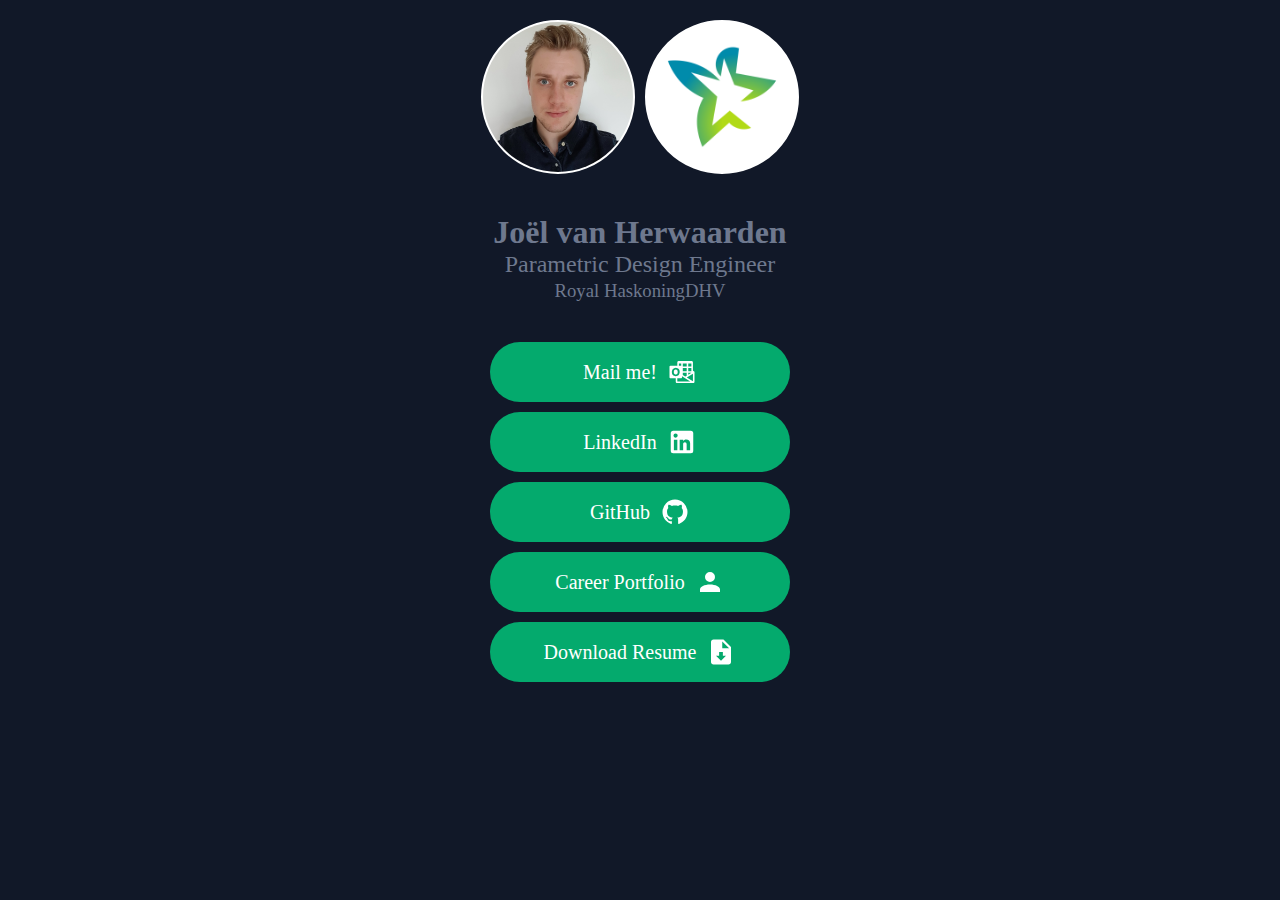
<file: index.html>
<html lang="en">
<head>
    <meta charset="UTF-8">
    <meta name="viewport" content="width=device-width, initial-scale=1.0">
    <title>Connect with Joël!</title>
    <link 
        rel="stylesheet"
        href="./styles.css">
</head>
<body>
	<script src="./script.js"></script>
	<div class="imagesBanner">
		<div class="image-container" >
		<img class="rounded-image" src="./Images/profilePicture.jpg" alt="ProfilePicture" style="position:relative; bottom:30px;">
	</div>
		<div class="image-container">
		<img class="rounded-image" src="./Images/Company.png" alt="Company" style="position:relative; top:10.px;">
	</div>
	</div>
	
	<div class="titlecontainer">
		<div style="margin-top:0px">
			<h1>Joël van Herwaarden</h1>
			<h2>Parametric Design Engineer</h2>
			<h3>Royal HaskoningDHV</h3>
		</div>
	</div>  
	
	<div class="container">
		<button class="icon-button" id="showPopup" onclick="copyToClipboard('joel.van.herwaarden@rhdhv.com')">
			<span class="button-text">Mail me!</span>
			<svg class="icon" width="30" height="30" viewBox="0 0 24 24">
			<!-- Your SVG icon path here -->
			<path d="M8.56 12.03Q8.56 12.41 8.5 12.76 8.39 13.1 8.2 13.38 8 13.65 7.71 13.81 7.41 13.97 7 13.97 6.58 13.97 6.29 13.8 6 13.63 5.81 13.35 5.62 13.07 5.54 12.72 5.45 12.37 5.45 12 5.45 11.64 5.54 11.28 5.62 10.93 5.81 10.65 6 10.37 6.31 10.2 6.61 10.03 7.03 10.03 7.46 10.03 7.75 10.2 8.05 10.38 8.23 10.66 8.41 10.95 8.5 11.3 8.56 11.66 8.56 12.03M22 12V19.81Q22 20.2 21.73 20.5 21.45 20.75 21.06 20.75H7.94Q7.55 20.75 7.27 20.5 7 20.2 7 19.81V17H2.83Q2.5 17 2.24 16.76 2 16.5 2 16.17V7.83Q2 7.5 2.24 7.24 2.5 7 2.83 7H8.25V4.13Q8.25 3.76 8.5 3.5 8.76 3.25 9.13 3.25H19.87Q20.24 3.25 20.5 3.5 20.75 3.76 20.75 4.13V11.04L21.79 11.64H21.8Q21.88 11.7 21.94 11.8 22 11.89 22 12M17 5.13V7.63H19.5V5.13M17 8.88V11.38H19.5V8.88M17 12.63V14.15L19.54 12.63M12.63 5.13V7.63H15.75V5.13M12.63 8.88V11.38H15.75V8.88M12.63 12.63V14.32L14.64 15.56L15.75 14.9V12.63M9.5 5.13V7H11.27Q11.33 7 11.38 7.04V5.12M7 15.32Q7.73 15.32 8.32 15.06 8.9 14.8 9.31 14.35 9.71 13.9 9.91 13.28 10.12 12.66 10.13 11.94 10.13 11.25 9.92 10.65 9.72 10.06 9.32 9.62 8.93 9.18 8.37 8.93 7.8 8.68 7.08 8.68 6.31 8.68 5.71 8.93 5.12 9.18 4.71 9.63 4.3 10.09 4.09 10.71 3.88 11.34 3.88 12.08 3.88 12.78 4.09 13.38 4.31 13.97 4.71 14.4 5.11 14.83 5.68 15.08 6.26 15.32 7 15.32M8.25 19.5H18.57L12 15.4V16.17Q12 16.5 11.76 16.76 11.5 17 11.17 17H8.25M20.75 19.39V13.36L15.83 16.31Z" /></svg>
		</button>
	
		<button class="icon-button" onclick="OpenLinkedIn()">
			<span class="button-text">LinkedIn</span>
			<svg class="icon" width="30" height="30" viewBox="0 0 24 24">
			<!-- Your SVG icon path here -->
			<path d="M19 3A2 2 0 0 1 21 5V19A2 2 0 0 1 19 21H5A2 2 0 0 1 3 19V5A2 2 0 0 1 5 3H19M18.5 18.5V13.2A3.26 3.26 0 0 0 15.24 9.94C14.39 9.94 13.4 10.46 12.92 11.24V10.13H10.13V18.5H12.92V13.57C12.92 12.8 13.54 12.17 14.31 12.17A1.4 1.4 0 0 1 15.71 13.57V18.5H18.5M6.88 8.56A1.68 1.68 0 0 0 8.56 6.88C8.56 5.95 7.81 5.19 6.88 5.19A1.69 1.69 0 0 0 5.19 6.88C5.19 7.81 5.95 8.56 6.88 8.56M8.27 18.5V10.13H5.5V18.5H8.27Z" />
			</svg>
		</button>
		
		<button class="icon-button" onclick="OpenGithub()">
			<span class="button-text">GitHub</span>
			<svg class="icon" width="30" height="30" viewBox="0 0 24 24">
			<!-- Your SVG icon path here -->
			<path d="M12,2A10,10 0 0,0 2,12C2,16.42 4.87,20.17 8.84,21.5C9.34,21.58 9.5,21.27 9.5,21C9.5,20.77 9.5,20.14 9.5,19.31C6.73,19.91 6.14,17.97 6.14,17.97C5.68,16.81 5.03,16.5 5.03,16.5C4.12,15.88 5.1,15.9 5.1,15.9C6.1,15.97 6.63,16.93 6.63,16.93C7.5,18.45 8.97,18 9.54,17.76C9.63,17.11 9.89,16.67 10.17,16.42C7.95,16.17 5.62,15.31 5.62,11.5C5.62,10.39 6,9.5 6.65,8.79C6.55,8.54 6.2,7.5 6.75,6.15C6.75,6.15 7.59,5.88 9.5,7.17C10.29,6.95 11.15,6.84 12,6.84C12.85,6.84 13.71,6.95 14.5,7.17C16.41,5.88 17.25,6.15 17.25,6.15C17.8,7.5 17.45,8.54 17.35,8.79C18,9.5 18.38,10.39 18.38,11.5C18.38,15.32 16.04,16.16 13.81,16.41C14.17,16.72 14.5,17.33 14.5,18.26C14.5,19.6 14.5,20.68 14.5,21C14.5,21.27 14.66,21.59 15.17,21.5C19.14,20.16 22,16.42 22,12A10,10 0 0,0 12,2Z" />
			</svg>
		</button>
		
		<button class="icon-button" onclick="showPopupButton('Coming soon!', '1e90ff')">
			<span class="button-text">Career Portfolio</span>
			<svg class="icon" width="30" height="30" viewBox="0 0 24 24">
			<!-- Your SVG icon path here -->
			<path d="M12,4A4,4 0 0,1 16,8A4,4 0 0,1 12,12A4,4 0 0,1 8,8A4,4 0 0,1 12,4M12,14C16.42,14 20,15.79 20,18V20H4V18C4,15.79 7.58,14 12,14Z" /></svg>
		</button>
    
		<button class="icon-button" onclick="downloadResume()">
			<span class="button-text">Download Resume</span>
			<svg class="icon" width="30" height="30" viewBox="0 0 24 24">
			<!-- Your SVG icon path here -->
		  <path d="M14,2H6C4.89,2 4,2.89 4,4V20C4,21.11 4.89,22 6,22H18C19.11,22 20,21.11 20,20V8L14,2M12,19L8,15H10.5V12H13.5V15H16L12,19M13,9V3.5L18.5,9H13Z" /></svg>
	  </button>
  </div>
	
	<div id="popupContainer">
    <h3 id="popupText"></h3>
  </div>


  <script>
    
  function OpenLinkedIn() {
    const url = 'https://www.linkedin.com/in/joel-van-herwaarden/'; // Replace with your desired URL
    window.open(url, '_blank');
  }
    
  function OpenGithub() {
    const url = 'https://github.com/JoelvanHerwaarden'; // Replace with your desired URL
    window.open(url, '_blank');
  }
    
  function copyToClipboard(text) {
    // Create a temporary input element
    const tempInput = document.createElement('input');
    tempInput.value = text;
    document.body.appendChild(tempInput);

    // Select the text inside the input field
    tempInput.select();
    document.execCommand('copy'); // Copy the selected text to the clipboard

    // Clean up: remove the temporary input element
    document.body.removeChild(tempInput);

    // Alert the user
    showPopupButton(`Copied ${text}!`, '#04aa6d');
}
  function Comingsoon() {
    // Alert the copied text
    alert("Coming Soon!");
  }
  JavaScript

function showPopupButton(text, color) {
    // Get the reference to the element with ID "popupText"
    const popupTextElement = document.getElementById("popupText");

    // Update the text content
    popupTextElement.textContent = text;

    // Show the popup
    popupContainer.style.display = 'block';
    popupContainer.style.backgroundColor  = color;

    // Hide the popup after 5 seconds
    setTimeout(() => {
        popupContainer.style.display = 'none';
    }, 2000);
}
function downloadResume() {
            // Replace 'path_to_your_pdf.pdf' with the actual path to your PDF file
            const pdfUrl = './Resources/Resume_Joel_van_Herwaarden.pdf';

            // Trigger the download
            // window.location.href = pdfUrl;
            window.open(pdfUrl, '_blank');
        }
  </script>
</body>
</file>
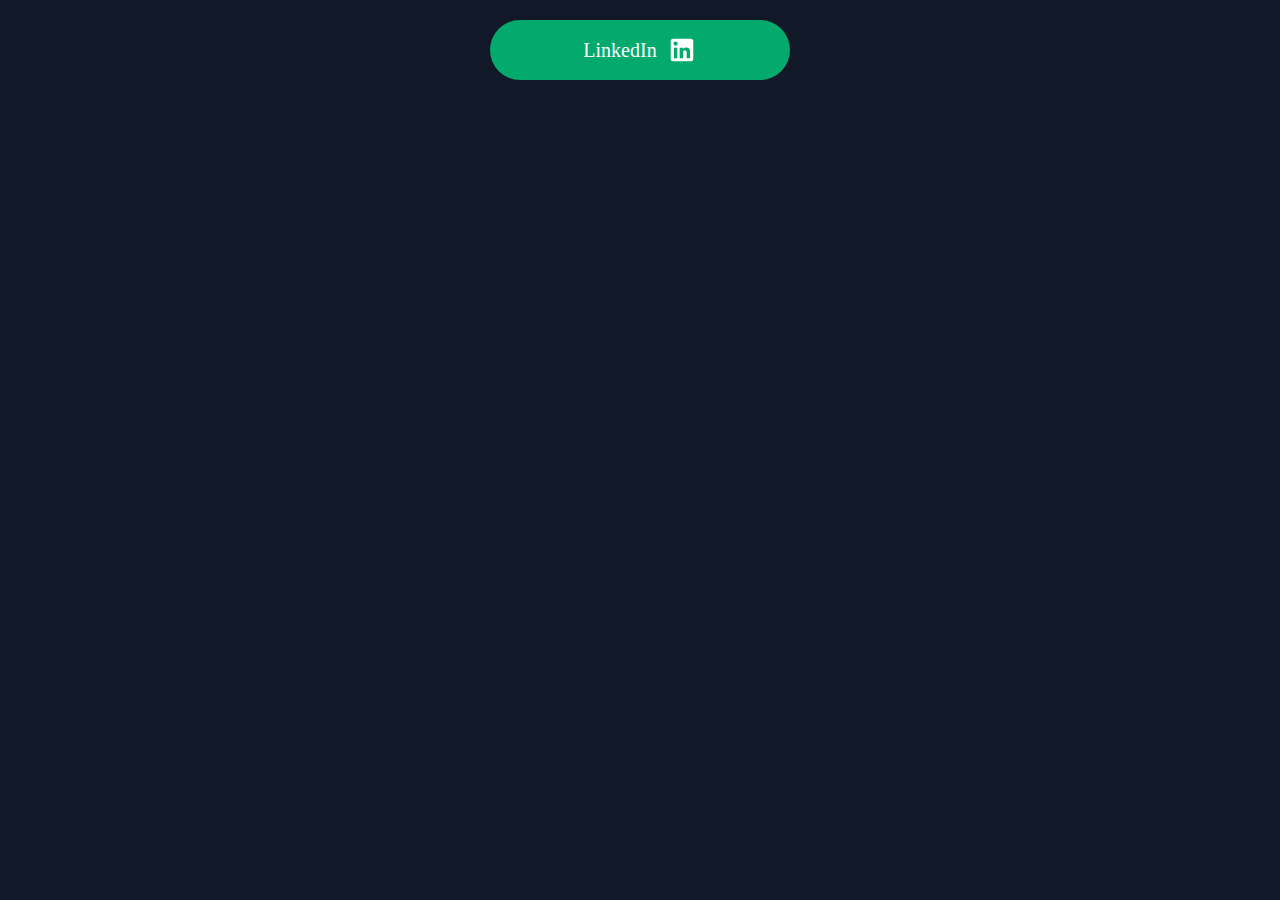
<file: scriptTest.html>
<html lang="en">
<head>
    <meta charset="UTF-8">
    <meta name="viewport" content="width=device-width, initial-scale=1.0">
    <title>Connect with Joël!</title>
    <link 
        rel="stylesheet"
        href="./styles.css">
</head>
<body>
	<div class="container">
		<button class="icon-button" onclick="OpenLinkedIn()">
			<span class="button-text">LinkedIn</span>
			<svg class="icon" width="30" height="30" viewBox="0 0 24 24">
			<!-- Your SVG icon path here -->
			<path d="M19 3A2 2 0 0 1 21 5V19A2 2 0 0 1 19 21H5A2 2 0 0 1 3 19V5A2 2 0 0 1 5 3H19M18.5 18.5V13.2A3.26 3.26 0 0 0 15.24 9.94C14.39 9.94 13.4 10.46 12.92 11.24V10.13H10.13V18.5H12.92V13.57C12.92 12.8 13.54 12.17 14.31 12.17A1.4 1.4 0 0 1 15.71 13.57V18.5H18.5M6.88 8.56A1.68 1.68 0 0 0 8.56 6.88C8.56 5.95 7.81 5.19 6.88 5.19A1.69 1.69 0 0 0 5.19 6.88C5.19 7.81 5.95 8.56 6.88 8.56M8.27 18.5V10.13H5.5V18.5H8.27Z" />
			</svg>
		</button>
	</div>
  	<script>
    	function OpenLinkedIn() {
    	const url = 'https://www.linkedin.com/in/joel-van-herwaarden/'; // Replace with your desired URL
    	window.open(url, '_blank');
  		}
  	</script>
</body>
</file>
<file: styles.css>
html{
  align-content: center;
  background-color: #111828;
}
html, body {
  height: 100vh;
  margin: 0; /* Remove default margin */
}

h1, h2, h3{
display: flex;
justify-content: center;
align-items: center;
color:#6e788e;
font-family: 'Century Gothic';
padding: 0%;
margin: 0%;
}
h2{
font-weight: lighter;
}
h3{
margin-top: 2px;
font-weight: lighter;
}
.container{
  padding: 20px 50vw;
  display: grid;
  row-gap: 10px;
  justify-content: center;
  align-items: center;
}
.titlecontainer
{
padding: 20px ;
display: grid;
justify-content: center;
align-items: center;
}
.icon-button {
  display: flex;
  justify-content: center;
  align-items: center;
  height: 60px; /* Adjust height as needed */
  width: 300px; /* Adjust width as needed */
  background-color: #04aa6d;
  border-radius: 30px;
  border: transparent;
  color: white; /* Example text color */
  border: none;
  cursor: pointer;
}

.button-text {
  margin-right: 10px; /* Add spacing between text and icon */
  font-family: 'Century Gothic';
  font-weight: 500;
  font-size: 20px;
}

.icon {
  fill: white; /* Example icon color */
}
.icon-button:hover {
  filter: brightness(120%); 
}

.icon-button:hover > .button-text {
  font-weight: 600;
}


.imagesBanner{
padding: 20px 50vw;
background-color: transparent;
display: grid;
grid-template-areas:
  'header header';
column-gap: 10px;
justify-content: center;
align-items: center;
}

.image-container {
  height: 150;
  width: 150;
  background-color: white; /* White background */
  border-radius: 50%; /* Make it circular */
  overflow: hidden; /* Hide any overflowing content */
  border: 2px solid white; /* Add a white border */
}

.rounded-image {
  width: 100%;
  height: auto;
  object-fit:cover; /* Maintain aspect ratio */
}

#popupContainer {
position: fixed;
display: none;
bottom: 0;
left: 0;
width: 100vw;
background-color: #04aa6d;
height: 100px;
}

#popuptext{
  position: absolute;
  vertical-align: middle;
  justify-content: center;
  align-content: center;
  color: white;
  top: 50%;
  white-space: pre;
  width: 100%vh;
  left: 50%;
  right:50%;
  bottom:50%;
}
</file>
